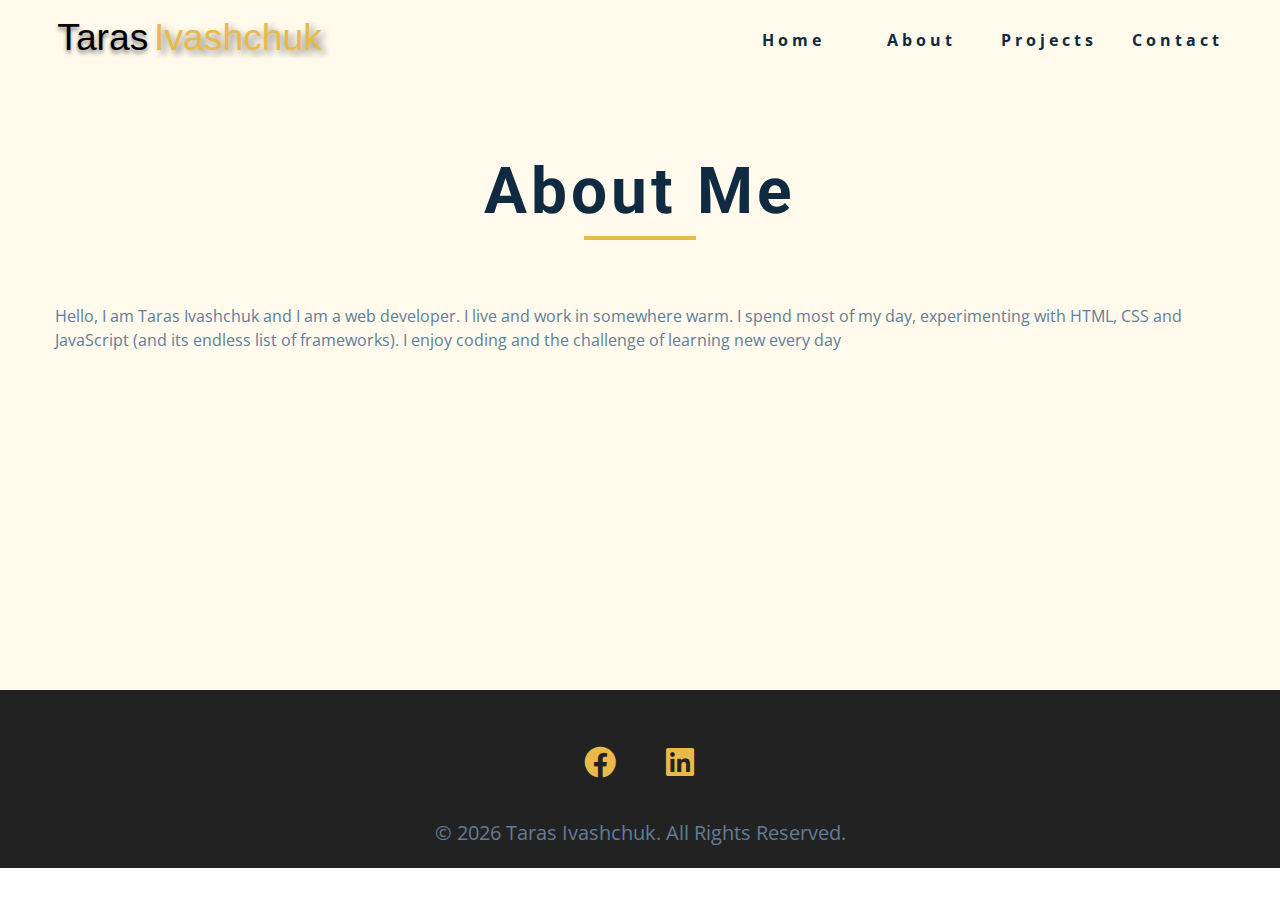
<file: about.html>
<!DOCTYPE html>
<html lang="en">
  <head>
    <meta charset="UTF-8" />
    <meta name="viewport" content="width=device-width, initial-scale=1.0" />
    <title>Taras Ivashchuk || About</title>
    <link rel="stylesheet" href="./fontawesome-free-5.12.1-web/css/all.min.css" />
    <!-- css -->
    <link rel="stylesheet" href="./css/styles.css" />
  </head>
  <body>
    <!-- navbar -->
    <nav class="nav" id="nav">
      <div class="nav-center">
        <!-- nav header -->
        <div class="nav-header">
          <img src="./images/logo6.svg" class="nav-logo" alt="" />
          <button class="nav-btn" id="nav-btn">
            <i class="fas fa-bars"></i>
          </button>
        </div>
        <!-- nav links -->
        <ul class="nav-links">
          <li><a href="index.html">home</a></li>
          <li><a href="about.html">about</a></li>
          <li><a href="projects.html">projects</a></li>
          <li><a href="contact.html">contact</a></li>
        </ul>
      </div>
    </nav>
    <!-- end of navbar -->
    <!-- sidebar -->
    <aside class="sidebar" id="sidebar">
      <div>
        <button id="close-btn" class="close-btn">
          <i class="fas fa-times"></i>
        </button>
        <ul class="sidebar-links">
          <li><a href="index.html">home</a></li>
          <li><a href="about.html">about</a></li>
          <li><a href="projects.html">projects</a></li>
          <li><a href="contact.html">contact</a></li>
        </ul>
        <ul class="social-icons">
          <!-- single item -->
          <li>
            <a href="https://www.twitter.com" class="social-icon">
              <i class="fab fa-facebook"></i>
            </a>
          </li>
          <!-- end of single item -->
          <!-- single item -->
          <li>
            <a href="https://www.twitter.com" class="social-icon">
              <i class="fab fa-linkedin"></i>
            </a>
          </li>
          <!-- end of single item -->
        </ul>
      </div>
    </aside>
    <!-- end of sidebar -->

    <!-- ############## -->
    <!-- ############## -->
    <!-- ############## -->
    <!-- ############## -->

    <section class="section single-page">
      <!-- section title -->
      <div class="section-title">
        <h1>about me</h1>
        <div class="underline"></div>
      </div>
      <!-- end of section title -->
      <div class="section-center page-info">
        <p>
          Hello, I am Taras Ivashchuk and I am a web developer. I live and work in somewhere warm. I spend most of my
          day, experimenting with HTML, CSS and JavaScript (and its endless list of frameworks). I enjoy coding and the
          challenge of learning new every day
        </p>
      </div>
    </section>
    <!-- ############## -->
    <!-- ############## -->
    <!-- ############## -->
    <!-- ############## -->

    <!-- footer -->
    <footer class="footer">
      <ul class="social-icons">
        <!-- single item -->
        <li>
          <a href="https://www.twitter.com" class="social-icon">
            <i class="fab fa-facebook"></i>
          </a>
        </li>
        <!-- end of single item -->
        <!-- single item -->
        <li>
          <a href="https://www.twitter.com" class="social-icon">
            <i class="fab fa-linkedin"></i>
          </a>
        </li>
        <!-- end of single item -->
      </ul>
      <p>&copy; <span id="date"></span> Taras Ivashchuk. All rights reserved.</p>
    </footer>
    <script src="./js/app.js"></script>
  </body>
</html>
</file>
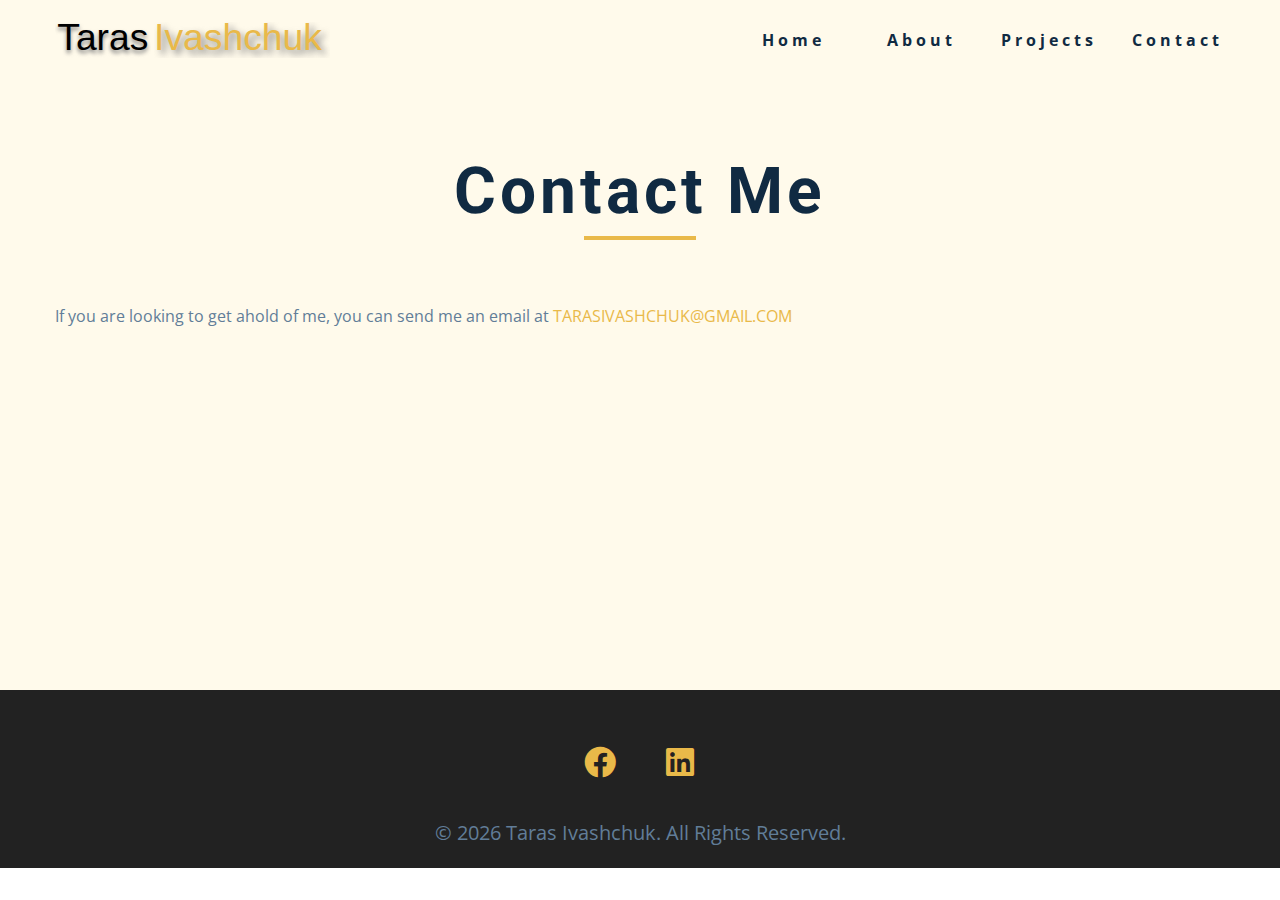
<file: contact.html>
<!DOCTYPE html>
<html lang="en">
  <head>
    <meta charset="UTF-8" />
    <meta name="viewport" content="width=device-width, initial-scale=1.0" />
    <title>Taras Ivashchuk || Contact</title>
    <link rel="stylesheet" href="./fontawesome-free-5.12.1-web/css/all.min.css" />
    <!-- css -->
    <link rel="stylesheet" href="./css/styles.css" />
  </head>

  <body>
    <!-- navbar -->
    <nav class="nav" id="nav">
      <div class="nav-center">
        <!-- nav header -->
        <div class="nav-header">
          <img src="./images/logo6.svg" class="nav-logo" alt="" />
          <button class="nav-btn" id="nav-btn">
            <i class="fas fa-bars"></i>
          </button>
        </div>
        <!-- nav links -->
        <ul class="nav-links">
          <li><a href="index.html">home</a></li>
          <li><a href="about.html">about</a></li>
          <li><a href="projects.html">projects</a></li>
          <li><a href="contact.html">contact</a></li>
        </ul>
      </div>
    </nav>
    <!-- end of navbar -->
    <!-- sidebar -->
    <aside class="sidebar" id="sidebar">
      <div>
        <button id="close-btn" class="close-btn">
          <i class="fas fa-times"></i>
        </button>
        <ul class="sidebar-links">
          <li><a href="index.html">home</a></li>
          <li><a href="about.html">about</a></li>
          <li><a href="projects.html">projects</a></li>
          <li><a href="contact.html">contact</a></li>
        </ul>
        <ul class="social-icons">
          <!-- single item -->
          <li>
            <a href="https://www.twitter.com" class="social-icon">
              <i class="fab fa-facebook"></i>
            </a>
          </li>
          <!-- end of single item -->
          <!-- single item -->
          <li>
            <a href="https://www.twitter.com" class="social-icon">
              <i class="fab fa-linkedin"></i>
            </a>
          </li>
          <!-- end of single item -->
        </ul>
      </div>
    </aside>
    <!-- end of sidebar -->

    <!-- ############## -->
    <!-- ############## -->
    <!-- ############## -->
    <!-- ############## -->

    <section class="section single-page">
      <!-- section title -->
      <div class="section-title">
        <h1>contact me</h1>
        <div class="underline"></div>
      </div>
      <!-- end of section title -->
      <div class="section-center page-info">
        <p>
          If you are looking to get ahold of me, you can send me an email at
          <a href="mailto:tarasivashchuk@gmail.com">tarasivashchuk@gmail.com</a>
        </p>
      </div>
    </section>
    <!-- ############## -->
    <!-- ############## -->
    <!-- ############## -->
    <!-- ############## -->

    <!-- footer -->
    <footer class="footer">
      <ul class="social-icons">
        <!-- single item -->
        <li>
          <a href="https://www.twitter.com" class="social-icon">
            <i class="fab fa-facebook"></i>
          </a>
        </li>
        <!-- end of single item -->
        <!-- single item -->
        <li>
          <a href="https://www.twitter.com" class="social-icon">
            <i class="fab fa-linkedin"></i>
          </a>
        </li>
        <!-- end of single item -->
      </ul>
      <p>&copy; <span id="date"></span> Taras Ivashchuk. All rights reserved.</p>
    </footer>
    <script src="./js/app.js"></script>
  </body>
</html>
</file>
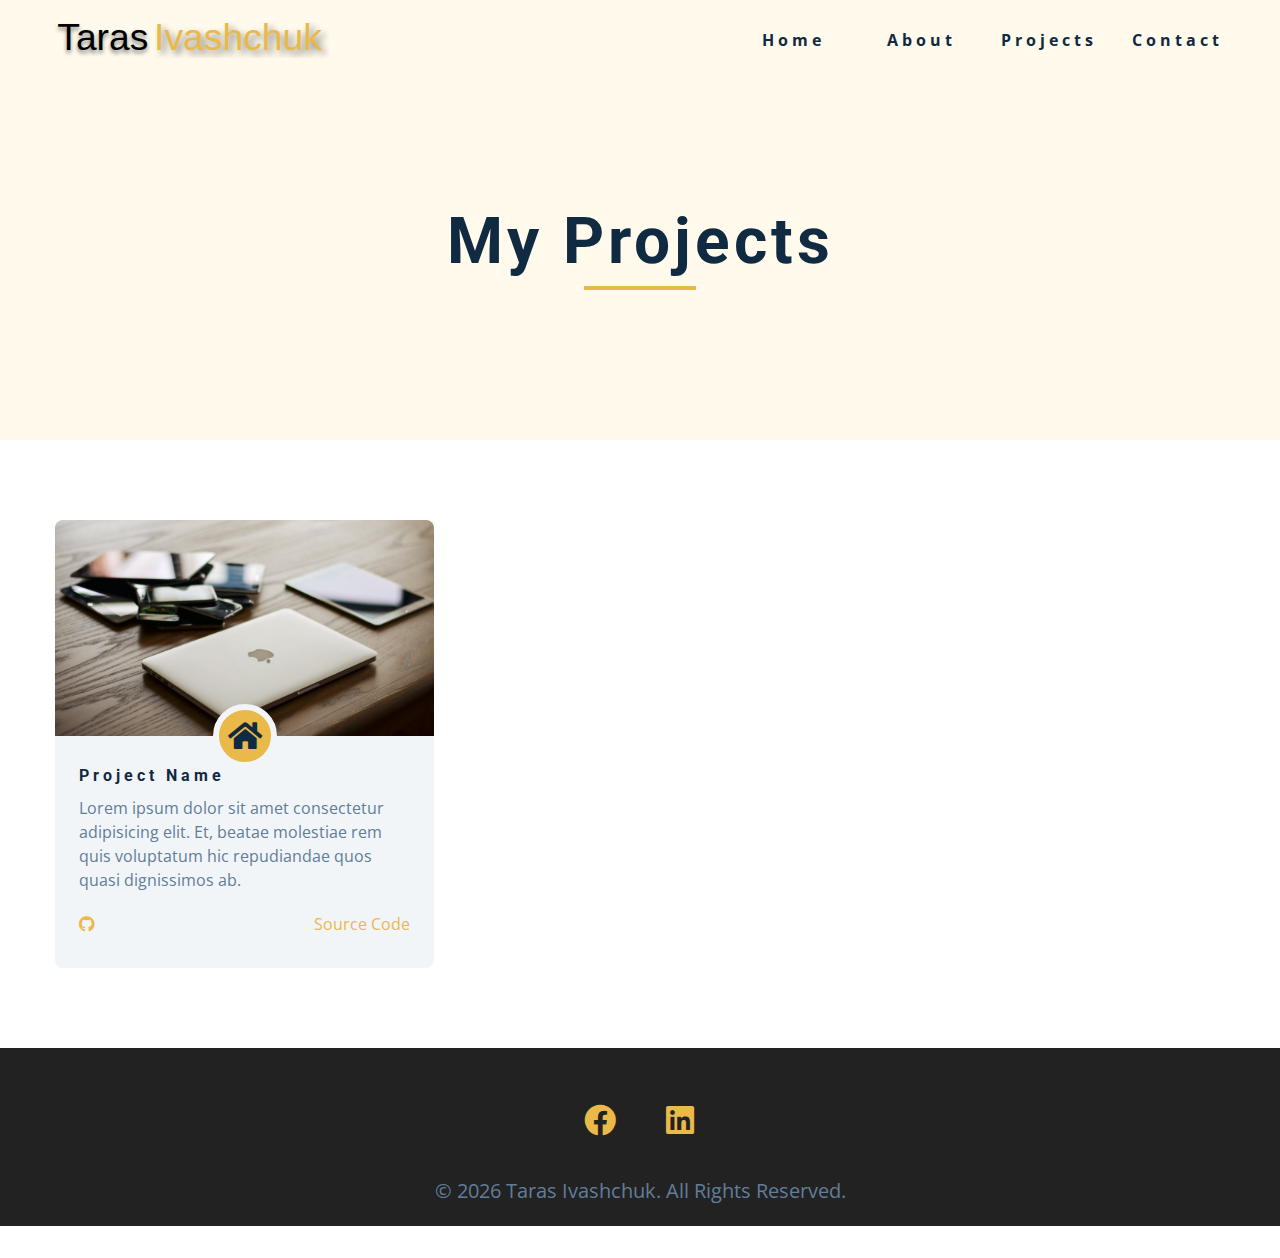
<file: projects.html>
<!DOCTYPE html>
<html lang="en">
  <head>
    <meta charset="UTF-8" />
    <meta name="viewport" content="width=device-width, initial-scale=1.0" />
    <title>Taras Ivashchuk || Projects</title>
    <link rel="stylesheet" href="./fontawesome-free-5.12.1-web/css/all.min.css" />
    <!-- css -->
    <link rel="stylesheet" href="./css/styles.css" />
  </head>

  <body>
    <!-- navbar -->
    <nav class="nav" id="nav">
      <div class="nav-center">
        <!-- nav header -->
        <div class="nav-header">
          <img src="./images/logo6.svg" class="nav-logo" alt="" />
          <button class="nav-btn" id="nav-btn">
            <i class="fas fa-bars"></i>
          </button>
        </div>
        <!-- nav links -->
        <ul class="nav-links">
          <li><a href="index.html">home</a></li>
          <li><a href="about.html">about</a></li>
          <li><a href="projects.html">projects</a></li>
          <li><a href="contact.html">contact</a></li>
        </ul>
      </div>
    </nav>
    <!-- end of navbar -->
    <!-- sidebar -->
    <aside class="sidebar" id="sidebar">
      <div>
        <button id="close-btn" class="close-btn">
          <i class="fas fa-times"></i>
        </button>
        <ul class="sidebar-links">
          <li><a href="index.html">home</a></li>
          <li><a href="about.html">about</a></li>
          <li><a href="projects.html">projects</a></li>
          <li><a href="contact.html">contact</a></li>
        </ul>
        <ul class="social-icons">
          <!-- single item -->
          <li>
            <a href="https://www.twitter.com" class="social-icon">
              <i class="fab fa-facebook"></i>
            </a>
          </li>
          <!-- end of single item -->
          <!-- single item -->
          <li>
            <a href="https://www.twitter.com" class="social-icon">
              <i class="fab fa-linkedin"></i>
            </a>
          </li>
          <!-- end of single item -->
        </ul>
      </div>
    </aside>
    <!-- end of sidebar -->

    <!-- ############## -->
    <!-- ############## -->
    <!-- ############## -->
    <!-- ############## -->
    <!-- header -->
    <header class="projects-hero">
      <!-- section title -->
      <div class="section-title">
        <h1>My projects</h1>
        <div class="underline"></div>
      </div>
      <!-- end of section title -->
    </header>
    <!-- end of header -->
    <section class="section">
      <div class="section-center projects-page-center">
        <!-- single project -->
        <article class="single-project">
          <div class="project-container">
            <img src="./images/project-1.jpeg" alt="single project" />
            <a href="https://www.google.com" title="google" class="project-icon"><i class="fas fa-home"></i></a>
          </div>
          <div class="project-details">
            <h4>Project name</h4>
            <p>
              Lorem ipsum dolor sit amet consectetur adipisicing elit. Et, beatae molestiae rem quis voluptatum hic
              repudiandae quos quasi dignissimos ab.
            </p>
            <div class="project-footer">
              <span>
                <i class="fab fa-github"></i>
              </span>
              <a href="https://www.github" title="github">source code</a>
            </div>
          </div>
        </article>
        <!-- end of single project -->
      </div>
    </section>
    <!-- ############## -->
    <!-- ############## -->
    <!-- ############## -->
    <!-- ############## -->

    <!-- footer -->
    <footer class="footer">
      <ul class="social-icons">
        <!-- single item -->
        <li>
          <a href="https://www.twitter.com" class="social-icon">
            <i class="fab fa-facebook"></i>
          </a>
        </li>
        <!-- end of single item -->
        <!-- single item -->
        <li>
          <a href="https://www.twitter.com" class="social-icon">
            <i class="fab fa-linkedin"></i>
          </a>
        </li>
        <!-- end of single item -->
      </ul>
      <p>&copy; <span id="date"></span> Taras Ivashchuk. All rights reserved.</p>
    </footer>
    <script src="./js/app.js"></script>
  </body>
</html>
</file>
<file: css/styles.css>
/*
=============== 
Fonts
===============
*/
@import url("https://fonts.googleapis.com/css?family=Open+Sans|Roboto:400,700&display=swap");

/*
=============== 
Variables
===============
*/

:root {
  /* dark shades of primary color*/
  --clr-primary-1: hsl(43, 86%, 17%);
  --clr-primary-2: hsl(43, 77%, 27%);
  --clr-primary-3: hsl(43, 72%, 37%);
  --clr-primary-4: hsl(42, 63%, 48%);
  /* primary/main color */
  --clr-primary-5: hsl(42, 78%, 60%);
  /* lighter shades of primary color */
  --clr-primary-6: hsl(43, 89%, 70%);
  --clr-primary-7: hsl(43, 90%, 76%);
  --clr-primary-8: hsl(45, 86%, 81%);
  --clr-primary-9: hsl(45, 90%, 88%);
  --clr-primary-10: hsl(45, 100%, 96%);
  /* darkest grey - used for headings */
  --clr-grey-1: hsl(209, 61%, 16%);
  --clr-grey-2: hsl(211, 39%, 23%);
  --clr-grey-3: hsl(209, 34%, 30%);
  --clr-grey-4: hsl(209, 28%, 39%);
  /* grey used for paragraphs */
  --clr-grey-5: hsl(210, 22%, 49%);
  --clr-grey-6: hsl(209, 23%, 60%);
  --clr-grey-7: hsl(211, 27%, 70%);
  --clr-grey-8: hsl(210, 31%, 80%);
  --clr-grey-9: hsl(212, 33%, 89%);
  --clr-grey-10: hsl(210, 36%, 96%);
  --clr-white: #fff;
  --ff-primary: "Roboto", sans-serif;
  --ff-secondary: "Open Sans", sans-serif;
  --transition: all 0.3s linear;
  --spacing: 0.25rem;
  --radius: 0.5rem;
  --light-shadow: 0 5px 15px rgba(0, 0, 0, 0.1);
  --dark-shadow: 0 5px 15px rgba(0, 0, 0, 0.2);
  --max-width: 1170px;
}
/*
=============== 
Global Styles
===============
*/

*,
::after,
::before {
  margin: 0;
  padding: 0;
  box-sizing: border-box;
}
body {
  font-family: var(--ff-secondary);
  background: var(--clr-white);
  color: var(--clr-grey-1);
  line-height: 1.5;
  font-size: 0.875rem;
}
ul {
  list-style-type: none;
}
a {
  text-decoration: none;
}
img:not(.nav-logo) {
  width: 100%;
  display: block;
}

h1,
h2,
h3,
h4 {
  letter-spacing: var(--spacing);
  text-transform: capitalize;
  line-height: 1.25;
  margin-bottom: 0.75rem;
  font-family: var(--ff-primary);
}
h1 {
  font-size: 3rem;
}
h2 {
  font-size: 2rem;
}
h3 {
  font-size: 1.25rem;
}
h4 {
  font-size: 0.875rem;
}
p {
  margin-bottom: 1.25rem;
  color: var(--clr-grey-5);
}
@media screen and (min-width: 800px) {
  h1 {
    font-size: 4rem;
  }
  h2 {
    font-size: 2.5rem;
  }
  h3 {
    font-size: 1.75rem;
  }
  h4 {
    font-size: 1rem;
  }
  body {
    font-size: 1rem;
  }
  h1,
  h2,
  h3,
  h4 {
    line-height: 1;
  }
}
/*  global classes */

.btn {
  text-transform: uppercase;
  background: var(--clr-primary-5);
  color: var(--clr-primary-1);
  padding: 0.375rem 0.75rem;
  letter-spacing: var(--spacing);
  display: inline-block;
  font-weight: 700;
  transition: var(--transition);
  font-size: 0.875rem;
  border: 2px solid transparent;
  cursor: pointer;
  box-shadow: 0 1px 3px rgba(0, 0, 0, 0.2);
  border-radius: var(--radius);
}
.btn:hover {
  color: var(--clr-primary-1);
  background: var(--clr-primary-7);
}
/* section */
.section {
  padding: 5rem 0;
}

.section-center {
  width: 90vw;
  margin: 0 auto;
  max-width: 1170px;
}
@media screen and (min-width: 992px) {
  .section-center {
    width: 95vw;
  }
}
/* added during recording */

.underline {
  height: 0.25rem;
  width: 7rem;
  background: var(--clr-primary-5);
  margin-bottom: 1.25rem;
  margin-left: auto;
  margin-right: auto;
}

.section-title {
  margin-bottom: 4rem;
  text-align: center;
}

.bg-grey {
  background: var(--clr-grey-10);
}

/*
=============== 
Navbar
===============
*/

.nav-links {
  display: none;
}

.nav {
  height: 5rem;
  padding: 1rem;
  display: grid;
  align-items: center;
  transition: var(--transition);
}

.nav-center {
  width: 100%;
  max-width: var(--max-width);
  margin: 0 auto;
}

.nav-header {
  display: grid;
  grid-template-columns: auto 1fr;
  align-items: center;
}

.nav-btn {
  border-color: transparent;
  background: transparent;
  color: var(--clr-primary-5);
  font-size: 2rem;
  cursor: pointer;
  /* justify-content: space-between; */
  justify-self: end;
}

/* .nav-logo {
  justify-self: start;
} */

@media screen and (min-width: 822px) {
  .nav {
    background: var(--clr-primary-10);
  }
  .nav-btn {
    display: none;
  }

  .nav-links {
    display: grid;
    grid-template-columns: repeat(4, 1fr);
    justify-items: center;
    justify-self: end;
    -moz-column-gap: 2rem;
    column-gap: 2rem;
  }

  .nav-links a {
    color: var(--clr-grey-1);
    font-weight: bold;
    text-transform: capitalize;
    letter-spacing: var(--spacing);
    transition: var(--transition);
  }

  .nav-links a:hover {
    color: var(--clr-primary-5);
  }

  .nav-center {
    display: grid;
    grid-template-columns: auto 1fr;
    align-items: center;
  }
}

/* fixed navbar */
.navbar-fixed {
  position: fixed;
  top: 0;
  left: 0;
  width: 100%;
  background: var(--clr-white);
  box-shadow: var(--light-shadow);
  z-index: 2;
}

/*
=============== 
Sidebar
===============
*/

.sidebar {
  position: fixed;
  top: 0;
  left: 0;
  width: 100%;
  height: 100%;
  background: var(--clr-grey-10);
  z-index: 4;
  display: grid;
  /* justify-content: center;
  align-items: center; */
  place-items: center;
  transition: var(--transition);
  /* add later */
  transform: translateX(-100%);
}

.show-sidebar {
  transform: translateX(0);
}

.sidebar-links {
  text-align: center;
}

.sidebar-links a {
  font-size: 2rem;
  text-transform: capitalize;
  transition: var(--transition);
  letter-spacing: var(--spacing);
  color: var(--clr-grey-5);
  display: inline-block;
  margin-bottom: 1.5rem;
}

.sidebar-links a:hover {
  color: var(--clr-primary-5);
}

.social-icons {
  align-self: flex-start;
  display: grid;
  margin-top: 3rem;
  width: 10rem;
  grid-template-columns: 1fr 1fr;
  justify-items: center;
}

.social-icon {
  font-size: 2rem;
  color: var(--clr-grey-1);
  transition: var(--transition);
}

.social-icon:hover {
  color: var(--clr-primary-5);
}

.close-btn {
  position: absolute;
  top: 1.2rem;
  right: 1.2rem;
  font-size: 3rem;
  background: transparent;
  border: transparent;
  color: #cf2222;
  cursor: pointer;
  transition: var(--transition);
}

.close-btn:hover {
  color: #e45a5a;
}
/* 
=============== 
Hero
===============
*/
/* underline added to globals */
.hero .underline {
  margin-left: 0;
  margin-bottom: 0.5rem;
}

.hero-img {
  display: none;
}

.hero {
  background: var(--clr-primary-10);
}

.hero-center {
  min-height: calc(100vh - 5rem);
  display: grid;
  justify-items: center;
  /* justify-content: center; */
  align-items: center;
  /* place-items: center; */
}

.hero-info h4 {
  color: var(--clr-grey-5);
}

.hero-icons {
  justify-items: start;
}

.hero-btn {
  margin-top: 1.25rem;
}

@media screen and (min-width: 992px) {
  .hero-img {
    display: block;
    position: relative;
  }

  .hero-center {
    display: grid;
    grid-template-columns: 1fr 1fr;
  }

  .hero-img::before,
  .about-img::before {
    content: "";
    position: absolute;
    height: 100%;
    width: 100%;
    border: solid 0.25rem var(--clr-primary-5);
    top: 2rem;
    left: 2rem;
  }
}

.hero-photo {
  max-width: 25rem;
  max-height: 30rem;
  -o-object-fit: cover;
  object-fit: cover;
  border-radius: var(--radius);
  position: relative;
}

/*
=============== 
About
===============
*/
/* section title added to globals */

.about-title {
  text-align: left;
  margin-bottom: 2rem;
}

.about-title .underline {
  margin-left: 0;
}

.about-center {
  display: grid;
  gap: 3rem 2rem; /*first is for rows and the second for columns */
}

.about-img {
  justify-self: center;
}

@media screen and (min-width: 992px) {
  .about-center {
    grid-template-columns: 1fr 1fr;
  }
  .about-img {
    position: relative;
  }

  .about-img::before {
    left: -2rem;
  }
  .about-info {
    align-self: center;
  }
}

/*
=============== 
Services
===============
*/
/* small screen layout setup */
/* bg-grey in globals */

.service {
  background: var(--clr-white);
  padding: 3rem 1.5rem;
  margin-bottom: 2rem;
  border-radius: var(--radius);
  text-align: center;
  transition: var(--transition);
}

.service-icon {
  font-size: 2rem;
  margin-bottom: 1.5rem;
}

.service .underline {
  width: 3rem;
  height: 0.12rem;
  transition: var(--transition);
}

.service p {
  transition: var(--transition);
}

.service:hover {
  background: var(--clr-primary-5);
  color: var(--clr-white);
}

.service:hover p {
  color: var(--clr-white);
}

.service:hover .underline {
  background: var(--clr-white);
}

/*
=============== 
Projects
===============
*/

.project-text {
  width: 85vw;
  max-width: 30rem;
  margin: 0 auto;
}

.project {
  background: var(--clr-primary-5);
  position: relative;
  border-radius: var(--radius);
  margin-bottom: 2rem;
}

.project-info {
  text-align: center;
  position: absolute;
  top: 50%;
  left: 50%;
  color: var(--clr-white);
  transform: translate(-50%, -50%);
  transition: var(--transition);
  opacity: 0;
}

.project-info p {
  text-transform: capitalize;
  color: var(--clr-white);
}

.project:hover .project-info {
  opacity: 1;
}

.project-img {
  height: 15rem;
  -o-object-fit: cover;
  object-fit: cover;
  transition: var(--transition);
  border-radius: var(--radius);
}

.project:hover .project-img {
  opacity: 0.1;
}

.project::after {
  content: "";
  position: absolute;
  top: 0;
  left: 0;
  width: 100%;
  height: 100%;
  border: 0.25rem solid var(--clr-white);
  border-radius: var(--radius);
  transition: var(--transition);
  opacity: 0;
}

.project:hover::after {
  opacity: 1;
  transform: scale(0.8);
}

@media screen and (min-width: 676px) {
  .projects-center {
    display: grid;
    grid-template-columns: 1fr 1fr;
    -moz-column-gap: 2rem;
    column-gap: 2rem;
  }
}

@media screen and (min-width: 992px) {
  .projects-center {
    display: grid;
    grid-template-columns: repeat(3, 1fr);
    -moz-column-gap: 2rem;
    column-gap: 2rem;
  }
}

@media screen and (min-width: 992px) {
  .projects-center {
    display: grid;
    gap: 1rem;
    grid-template-rows: 200px 200px;
    grid-template-areas:
      "a b b"
      "a c d";
  }

  .project-img {
    height: 100%;
  }

  .project {
    height: 100%;
  }

  .project-1 {
    grid-area: a;
  }

  .project-2 {
    grid-area: b;
  }

  .project-3 {
    grid-area: c;
  }

  .project-4 {
    grid-area: d;
  }
}

/*
=============== 
Connect
===============
*/

.connect {
  min-height: 40vh;
  position: relative;
  padding: 10rem 0 5rem 0;
  margin: 5rem 0;
}

.video-container {
  position: absolute;
  top: 0;
  left: 0;
  width: 100%;
  height: 100%;
  -o-object-fit: cover;
  object-fit: cover;
  z-index: -2;
}

.connect::after {
  content: "";
  position: absolute;
  top: 0;
  left: 0;
  background: var(--clr-white);
  width: 100%;
  height: 100%;
  opacity: 0.6;
  z-index: -1;
}

.connect {
  display: grid;
  place-items: center;
}

.video-banner {
  background: var(--clr-primary-10);
  padding: 3rem 5rem 12rem 5rem;
  text-align: center;
  -webkit-clip-path: polygon(0% 0%, 100% 0%, 100% 75%, 75% 75%, 75% 100%, 50% 75%, 0% 75%);
  clip-path: polygon(0% 0%, 100% 0%, 100% 75%, 75% 75%, 75% 100%, 50% 75%, 0% 75%);
}

.video-banner .section-title {
  margin-bottom: 2rem;
}

.video-text {
  max-width: 30rem;
}

.connect {
  -webkit-clip-path: inset(0 0 0 0);
  clip-path: inset(0 0 0 0);
}

/*
=============== 
Skills
===============
*/

@media screen and (min-width: 768px) {
  .skills-center {
    display: grid;
    grid-template-columns: 1fr 1fr;
    -moz-column-gap: 2rem;
    column-gap: 2rem;
  }
}

.skills {
  background: var(--clr-primary-9);
}

.skills h3 {
  margin: 1.5rem 0;
  color: var(--clr-primary-1);
}

.skill {
  margin-bottom: 1.25rem;
}

.skill p {
  margin-bottom: 0.5rem;
  text-transform: capitalize;
  color: var(--clr-primary-1);
}

.skill-container {
  background: var(--clr-white);
  height: 1rem;
  width: 100%;
  border-radius: var(--radius);
  position: relative;
}

.skill-value {
  position: absolute;
  top: 0;
  left: 0;
  background: var(--clr-primary-5);
  height: 100%;
  width: 50%;
  border-radius: var(--radius);
}

.value-70 {
  width: 70%;
}

.value-80 {
  width: 80%;
}

.skill-text {
  position: absolute;
  top: -2rem;
  left: 50%;
  transform: translateX(-50%);
}

.skill-text-70 {
  left: 70%;
}

.skill-text-80 {
  left: 80%;
}

/*
=============== 
Timeline
===============
*/

.timeline-center {
  width: 80vw;
  max-width: 40rem;
  /* background: yellow; */
}

.timeline-item {
  border-top: 2px dashed var(--clr-primary-5);
  margin: 0;
  padding: 4rem 2rem;
  /* to position the number */
  position: relative;
}

.timeline p {
  margin-bottom: 0;
}

.timeline-item:nth-child(even) {
  border-left: 2px dashed var(--clr-primary-5);
  border-top-left-radius: 2rem;
  border-bottom-left-radius: 2rem;
  margin-right: 2rem;
  /* border-right: 2px dashed var(--clr-primary-5); */
  padding-right: 0;
}

.timeline-item:nth-child(odd) {
  border-right: 2px dashed var(--clr-primary-5);
  border-top-right-radius: 2rem;
  border-bottom-right-radius: 2rem;
  margin-left: 2rem;
  /* border-left: 2px dashed var(--clr-primary-5); */
  padding-left: 0;
}

.timeline-item:first-child {
  border-top: 0;
  border-top-right-radius: 0;
}

.timeline-item:last-child {
  border-bottom-right-radius: 0;
}

.number {
  position: absolute;
  top: 50%;
  background: var(--clr-primary-5);
  transform: translate(-50%, -50%);
  margin-bottom: 0;
  width: 2rem;
  height: 2rem;
  /* place a content in the circle using flexbox */
  border-radius: 50%;
  display: flex;
  justify-content: center;
  align-items: center;
  color: var(--clr-primary-1);
  font-weight: bold;
}

.timeline-item:nth-child(even) .number {
  left: 0;
}
/* we moved the number to the left so now 
to handle it from the right side do the opposite */

.timeline-item:nth-child(odd) .number {
  transform: translate(50%, -50%);
  right: 0;
}
/*
=============== 
Timeline
===============
*/
/*
=============== 
Timeline
===============
*/

/*
=============== 
Blog
===============
*/

.blog {
  background: var(--clr-grey-10);
}

.card {
  height: 25rem;
  position: relative;
  perspective: 1500px;
}

.card-info {
  padding: 1rem 1.5rem;
}

.card-side {
  transition: all 2s linear;
  position: absolute;
  top: 0;
  left: 0;
  width: 100%;
  height: 100%;
  border-radius: var(--radius);
  -webkit-backface-visibility: hidden;
  backface-visibility: hidden;
  -webkit-transform: translate3d(0, 0, 0);
  visibility: visible;
}

.card-front {
  background: var(--clr-white);
}

.card-back {
  background: var(--clr-primary-10);
  transform: rotateY(180deg);
  display: grid;
  place-items: center;
}

.card:hover .card-front {
  transform: rotateY(-180deg);
}

.card:hover .card-back {
  transform: rotateY(0);
}

.card-front img {
  height: 13rem;
  -o-object-fit: cover;
  object-fit: cover;
  border-top-left-radius: var(--radius);
  border-top-right-radius: var(--radius);
}

.card-footer img {
  width: 2rem;
  height: 2rem;
  -o-object-fit: cover;
  object-fit: cover;
  border-radius: 50%;
}

.card-footer {
  display: grid;
  /* auto for image, 1fr for paragraph */
  grid-template-columns: auto 1fr;
  align-items: center;
}

.card-footer p {
  text-transform: uppercase;
  margin-bottom: 0;
  justify-self: end;
  color: var(--clr-primary-5);
  font-size: 0.85rem;
}

.blog-center {
  display: grid;
  grid-template-columns: repeat(auto-fill, minmax(330px, 1fr));
  gap: 3rem 1rem;
}
/*
=============== 
Footer
===============
*/

.footer {
  background: #222;
  margin-bottom: 2rem;
  display: grid;
  place-items: center;
}

.footer .social-icons {
  margin-bottom: 2rem;
}

.footer .social-icon {
  color: var(--clr-primary-5);
}

.footer .social-icon:hover {
  color: var(--clr-primary-10);
}

.footer p {
  font-size: 1.25rem;
  text-transform: capitalize;
}

/*
=============== 
Single Page
===============
*/

.single-page {
  background: var(--clr-primary-10);
  height: calc(100vh - 5rem - 178px - 2rem);
}

.page-info {
  max-height: 700px;
}

.page-info a {
  text-transform: uppercase;
  transition: var(--transition);
  color: var(--clr-primary-5);
}

.page-info a:hover {
  color: var(--clr-primary-1);
}

/*
=============== 
Products Page
===============
*/

.projects-hero {
  background: var(--clr-primary-10);
  display: grid;
  place-items: center;
  height: 40vh;
}

.projects-hero .section-title {
  margin-bottom: 0;
}

.single-project {
  background: var(--clr-grey-10);
  border-radius: var(--radius);
}

.project-container img {
  border-top-left-radius: var(--radius);
  border-top-right-radius: var(--radius);
}

.project-container {
  position: relative;
}

.project-icon {
  position: absolute;
  font-size: 1.9rem;
  bottom: 0;
  left: 50%;
  transform: translate(-50%, 50%);
  width: 4rem;
  height: 4rem;
  display: grid;
  place-items: center;
  background: var(--clr-primary-5);
  color: var(--clr-grey-1);
  border-radius: 50%;
  border: 0.4rem solid var(--clr-grey-10);
}

.project-details {
  padding: 2rem 1.5rem;
}

.project-footer {
  color: var(--clr-primary-5);
  display: grid;
  grid-template-columns: 1fr 1fr;
}

.project-footer a {
  color: var(--clr-primary-5);
  text-transform: capitalize;
  transition: var(--transition);
  justify-self: end;
}

.project-footer a:hover {
  color: var(--clr-primary-1);
}

.projects-page-center {
  display: grid;
  grid-template-columns: repeat(auto-fill, minmax(330px, 1fr));
  gap: 3rem 1rem;
}
</file>
